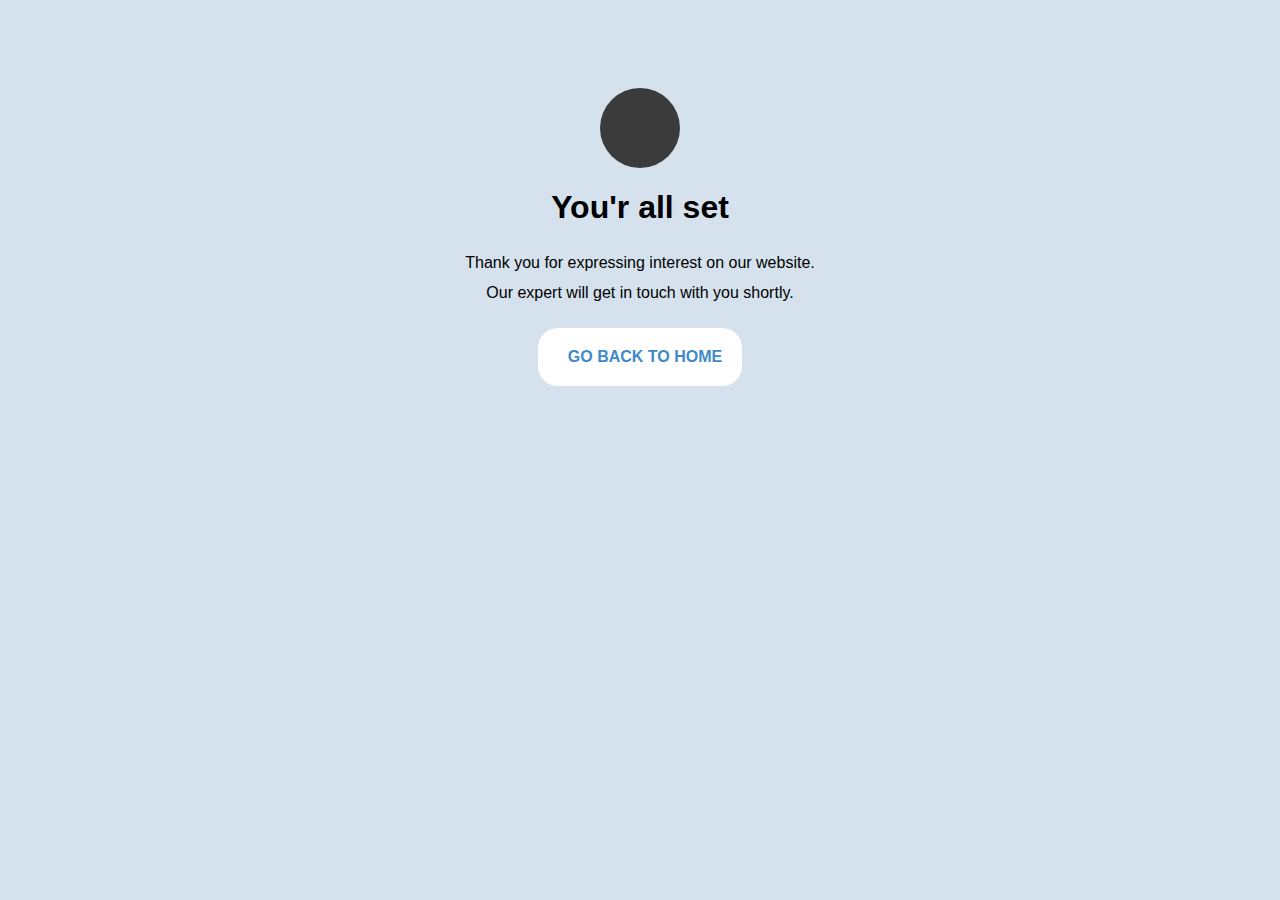
<file: thanks.html>
<!DOCTYPE html>
<html lang="en">
<head>
    <meta charset="UTF-8">
    <meta name="viewport" content="width=device-width, initial-scale=1.0">
    <title>Thank You</title>
    <link rel="stylesheet" href="https://cdnjs.cloudflare.com/ajax/libs/font-awesome/6.4.2/css/all.min.css" integrity="sha512-z3gLpd7yknf1YoNbCzqRKc4qyor8gaKU1qmn+CShxbuBusANI9QpRohGBreCFkKxLhei6S9CQXFEbbKuqLg0DA==" crossorigin="anonymous" referrerpolicy="no-referrer" />
    <style>
        body{
            display: flex;
            justify-content: center;
            align-items: center;
            flex-direction: column;
            padding-top: 80px;
            font-family: sans-serif;
            background-color: #d5e2ed;
        }
        .icon i{
            color: #fff;
           
            
        }
        .icon{
            height: 80px;
            width: 80px;
            background-color: #3c3b3b;
            border-radius: 50%;
            display: flex;
            justify-content: center;
            align-items: center;
        }
        p{
            margin: 0px;
            line-height: 30px;
        }
        a{
            padding: 20px;
            background-color: #fff;
            margin-top: 20px;
            text-decoration: none;
            border-radius: 20px;
            font-weight: bold;
            color: #418ac9;
        }
        a:hover{
            background-color: #418ac9;
            color: #fff;
            border: 3px solid #fff;
        }
        a i{
            margin-right: 10px;
        }
    </style>
</head>
<body >
    <div class="icon"><i class="fa-solid fa-check fa-2xl"></i></div>
    <h1>You'r all set</h1>
    <p>Thank you for expressing interest on our website.</p>
    <p>Our expert will get in touch with you shortly.</p>
    <a href="index.html"> <i class="fa-solid fa-arrow-left"></i>GO BACK TO HOME</a>
</body>
</html>
</file>
